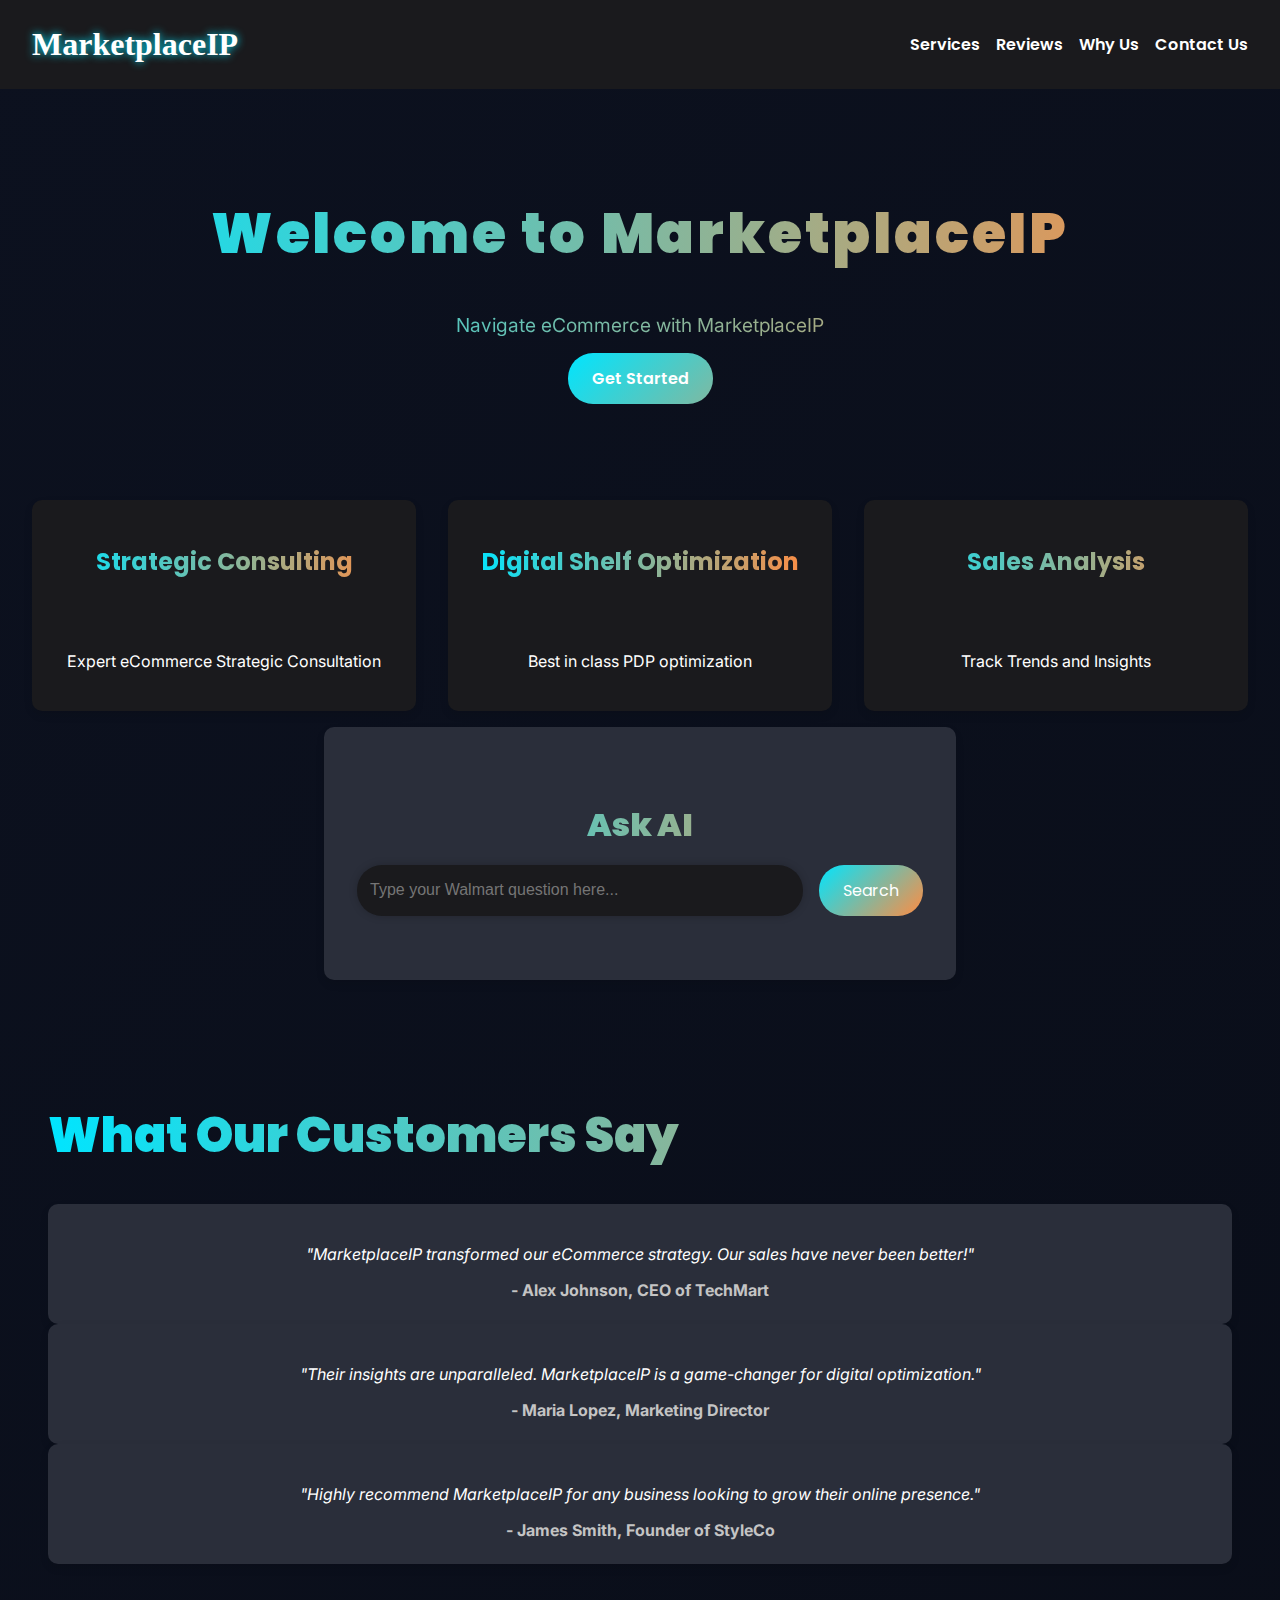
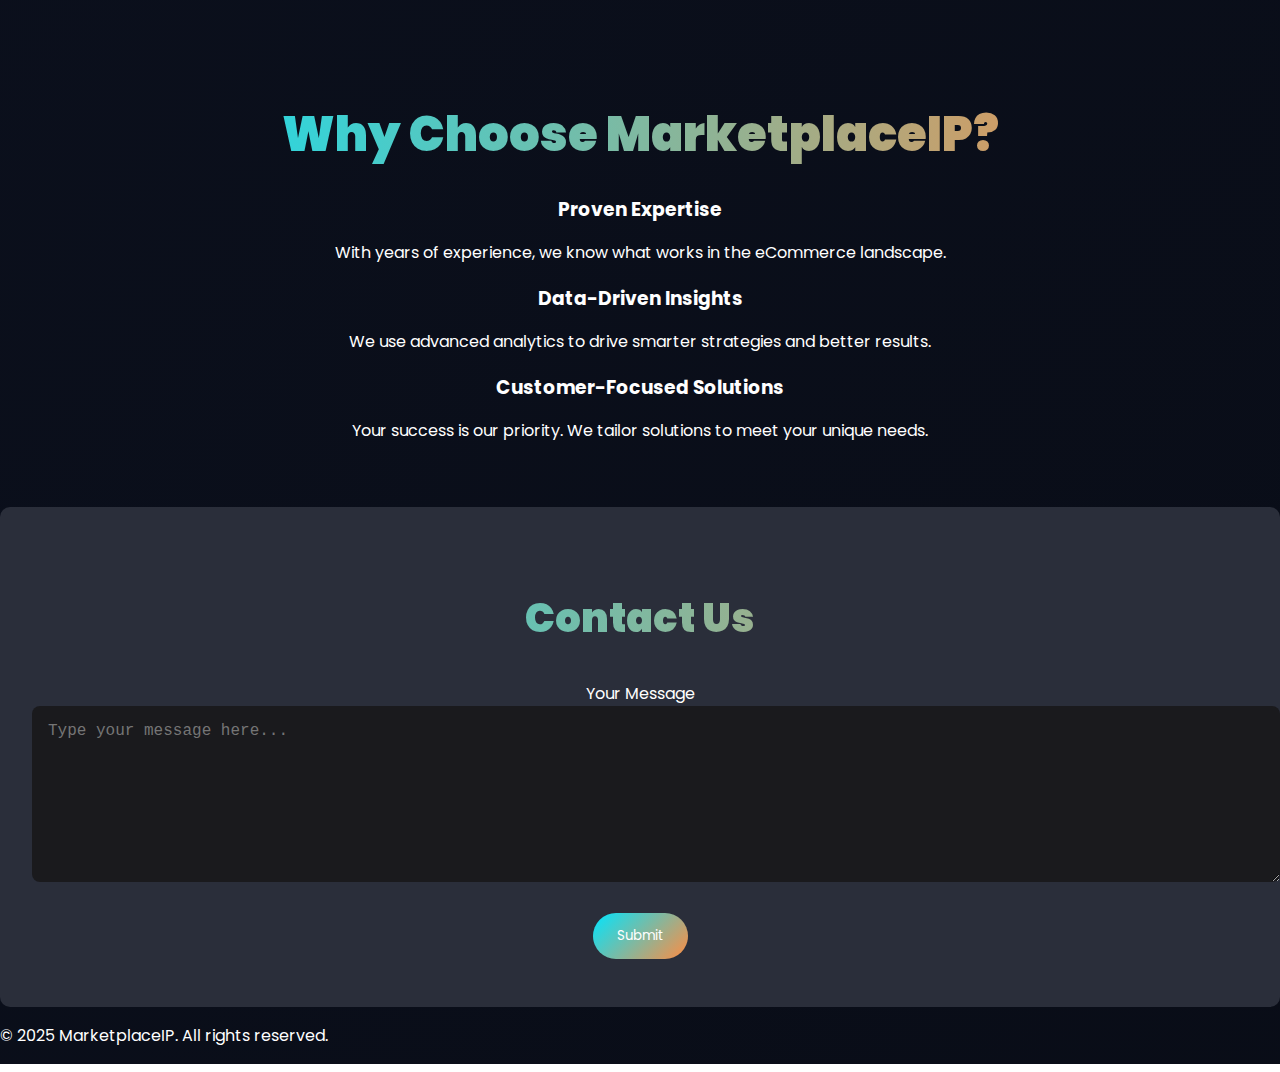
<file: index.html>
<!DOCTYPE html>
<html lang="en">
<head>
    <meta charset="UTF-8">
    <meta name="viewport" content="width=device-width, initial-scale=1.0">
    <title>MarketplaceIP</title>
    <link rel="stylesheet" href="style.css">
    <link rel="preconnect" href="https://fonts.googleapis.com">
    <link href="https://fonts.googleapis.com/css2?family=Inter:wght@400;600;700&display=swap" rel="stylesheet">
    <link href="https://fonts.googleapis.com/css2?family=Poppins:wght@300;400;700;900&display=swap" rel="stylesheet">
</head>
<body>
    <header>
        <div class="logo">MarketplaceIP</div>
        <nav>
            <ul class="menu">
                <li><a href="#features">Services</a></li>
                <li><a href="#customer-reviews">Reviews</a></li>
                <li><a href="#why-choose-us">Why Us</a></li>
                <li><a href="#contact-us">Contact Us</a></li>
            </ul>
        </nav>
    </header>

    <main>
        <section class="hero">
            <h1><span class="dynamic-title">Welcome to MarketplaceIP</span></h1>
            <p>Navigate eCommerce with MarketplaceIP</p>
            <button class="cta" onclick="window.location.href='#contact-us'">Get Started</button>
        </section>

        <section id="features" class="features">
            <div class="feature">
                <h2>Strategic Consulting</h2>
                <p>Expert eCommerce Strategic Consultation</p>
            </div>
            <div class="feature">
                <h2>Digital Shelf Optimization</h2>
                <p>Best in class PDP optimization</p>
            </div>
            <div class="feature">
                <h2>Sales Analysis</h2>
                <p>Track Trends and Insights</p>
            </div>
        </section>

        <!-- Search Bar Section -->
            <section class="search-section">
                <h2>Ask AI</h2>
                <div class="search-box">
                    <input type="text" id="chatgpt-query" class="search-input" placeholder="Type your Walmart question here...">
                    <button id="search-btn" class="search-button">Search</button>
                </div>
                <div id="search-results" class="response-box"></div>
            </section>
        
        <section id="customer-reviews" class="customer-reviews">
            <h2>What Our Customers Say</h2>
            <div class="review">
                <p>"MarketplaceIP transformed our eCommerce strategy. Our sales have never been better!"</p>
                <span>- Alex Johnson, CEO of TechMart</span>
            </div>
            <div class="review">
                <p>"Their insights are unparalleled. MarketplaceIP is a game-changer for digital optimization."</p>
                <span>- Maria Lopez, Marketing Director</span>
            </div>
            <div class="review">
                <p>"Highly recommend MarketplaceIP for any business looking to grow their online presence."</p>
                <span>- James Smith, Founder of StyleCo</span>
            </div>
        </section>

        <section id="why-choose-us" class="why-choose-us">
            <h2>Why Choose MarketplaceIP?</h2>
            <div class="reason">
                <h3>Proven Expertise</h3>
                <p>With years of experience, we know what works in the eCommerce landscape.</p>
            </div>
            <div class="reason">
                <h3>Data-Driven Insights</h3>
                <p>We use advanced analytics to drive smarter strategies and better results.</p>
            </div>
            <div class="reason">
                <h3>Customer-Focused Solutions</h3>
                <p>Your success is our priority. We tailor solutions to meet your unique needs.</p>
            </div>
        </section>

        <section id="contact-us" class="contact-us">
            <h2>Contact Us</h2>
            <form action="mailto:admin@marketplaceip.com" method="POST" enctype="text/plain">
                <label for="message">Your Message</label>
                <textarea id="message" name="message" rows="8" placeholder="Type your message here..." required></textarea>
                <button type="submit" class="cta">Submit</button>
            </form>
        </section>
    </main>

    <footer>
        <p>&copy; 2025 MarketplaceIP. All rights reserved.</p>
    </footer>
    
    <script src="script.js"></script>
</body>
</html>
</file>
<file: style.css>
/* Import Fonts */
@import url('https://fonts.googleapis.com/css2?family=Inter:wght@400;600;700&display=swap');
@import url('https://fonts.googleapis.com/css2?family=Poppins:wght@300;400;700;900&display=swap');

/* CSS Variables */
:root {
    --bg-dark: #000000;
    --bg-navy: #0C111F;
    --bg-grey-navy: #2A2E3A; /* Greyish-navy background color */
    --text-gradient-start: #00E5FF;
    --text-gradient-end: #FF8C42;
    --button-gradient-start: #00E5FF;
    --button-gradient-end: #FF8C42;
}

/* General Reset */
body {
    margin: 0;
    font-family: 'Poppins', sans-serif;
    color: #ffffff;
    background: linear-gradient(135deg, var(--bg-navy), var(--bg-dark));
    background-size: 400% 400%;
    animation: gradientShift 6s ease infinite;
    min-height: 100vh;
    overflow-x: hidden;
}

/* Header */
header {
    display: flex;
    justify-content: space-between;
    align-items: center;
    padding: 1rem 2rem;
    background: #1a1a1d;
}

header .logo {
    font-family: 'inherit', serif;
    font-size: 2rem;
    font-weight: 700;
    text-shadow: 0px 0px 8px var(--text-gradient-start);
    animation: glowCycle 3s infinite alternate;
}

header .menu {
    list-style: none;
    display: flex;
    gap: 1rem;
}

header .menu li a {
    text-decoration: none;
    color: #ffffff;
    font-weight: 600;
}

/* Hero Section */
.hero {
    text-align: center;
    padding: 4rem 2rem;
}

.hero h1 {
    font-size: 3.5rem;
    font-family: 'Poppins', sans-serif;
    font-weight: 900;
    letter-spacing: 0.05em;
    background: linear-gradient(90deg, var(--text-gradient-start), var(--text-gradient-end));
    -webkit-background-clip: text;
    -webkit-text-fill-color: transparent;
    animation: shineEffect 6s ease-in-out infinite;
}

.hero p {
    font-size: 1.2rem;
    margin: 1rem 0;
    font-family: 'Inter', sans-serif;
    background: linear-gradient(90deg, var(--text-gradient-start), var(--text-gradient-end));
    -webkit-background-clip: text;
    -webkit-text-fill-color: transparent;
}

.hero .cta {
    padding: 0.8rem 1.5rem;
    font-size: 1rem;
    font-family: 'Poppins', sans-serif;
    font-weight: 600;
    background: linear-gradient(135deg, var(--button-gradient-start), var(--button-gradient-end));
    color: #ffffff;
    border: none;
    border-radius: 25px;
    cursor: pointer;
    transition: transform 0.3s ease, box-shadow 0.3s ease;
    animation: gradient-cycle 3s linear infinite;
    background-size: 200% 200%;
}

.hero .cta:hover {
    transform: scale(1.1);
    box-shadow: 0 0 20px var(--button-gradient-end);
}

/* Features Section */
.features {
    display: grid;
    grid-template-columns: repeat(auto-fit, minmax(300px, 1fr)); /* Responsive grid layout */
    gap: 2rem;
    padding: 2rem;
}

.feature {
    background: #1a1a1d;
    padding: 1.5rem;
    border-radius: 10px;
    text-align: center;
    box-shadow: 0 4px 8px rgba(0, 0, 0, 0.1);
    transition: transform 0.3s ease, box-shadow 0.3s ease;
    display: flex;
    flex-direction: column;
    justify-content: space-between;
    height: 100%; /* Ensure all tiles match in height */
}

.feature:hover {
    transform: translateY(-10px);
    box-shadow: 0 8px 16px rgba(0, 0, 0, 0.2);
}

.feature h2 {
    font-size: 1.5rem;
    font-family: 'Poppins', sans-serif;
    font-weight: 700;
    margin-bottom: 0.5rem;
    background: linear-gradient(90deg, var(--text-gradient-start), var(--text-gradient-end));
    -webkit-background-clip: text;
    -webkit-text-fill-color: transparent;
}

.feature p {
    font-family: 'Inter', sans-serif;
}

/* Search Section */
.search-section {
    text-align: center;
    padding: 3rem 1rem;
    background: var(--bg-grey-navy);
    border-radius: 10px;
    margin: 2rem auto;
    max-width: 600px;
    box-shadow: 0 4px 8px rgba(0, 0, 0, 0.1);
}

.search-section h2 {
    font-size: 2rem;
    font-family: 'Poppins', sans-serif;
    font-weight: 900;
    background: linear-gradient(90deg, var(--text-gradient-start), var(--text-gradient-end));
    -webkit-background-clip: text;
    -webkit-text-fill-color: transparent;
    margin-bottom: 1rem;
}

.search-box {
    display: flex;
    justify-content: center;
    gap: 1rem;
    margin-bottom: 1rem;
}

.search-input {
    width: 70%;
    padding: 0.8rem;
    font-size: 1rem;
    border-radius: 25px;
    border: none;
    outline: none;
    background: #1a1a1d;
    color: #ffffff;
    box-shadow: 0 0 8px rgba(0, 0, 0, 0.2);
}

.search-input:focus {
    outline: none;
    border: 2px solid var(--text-gradient-start);
    box-shadow: 0 0 10px var(--text-gradient-start);
}

.search-button {
    padding: 0.8rem 1.5rem;
    font-size: 1rem;
    font-family: 'Poppins', sans-serif;
    background: linear-gradient(135deg, var(--button-gradient-start), var(--button-gradient-end));
    border: none;
    border-radius: 25px;
    color: white;
    cursor: pointer;
    transition: transform 0.2s ease-in-out;
}

.search-button:hover {
    transform: scale(1.1);
}

.response-box {
    padding: 1rem;
    background: #1a1a1d;
    color: #ffffff;
    border-radius: 10px;
    box-shadow: 0 4px 8px rgba(0, 0, 0, 0.2);
    text-align: left;
    line-height: 1.5;
    overflow-y: auto;
    max-height: 300px;
    display: none;
}

/* Customer Reviews Section */
.customer-reviews {
    padding: 3rem;
}

.customer-reviews h2 {
    font-size: 3rem;
    margin-bottom: 2rem;
    font-family: 'Poppins', sans-serif;
    font-weight: 900;
    background: linear-gradient(90deg, var(--text-gradient-start), var(--text-gradient-end));
    -webkit-background-clip: text;
    -webkit-text-fill-color: transparent;
}

.review-grid {
    display: grid;
    grid-template-columns: repeat(auto-fit, minmax(300px, 1fr)); /* Responsive grid for reviews */
    gap: 1.5rem;
}

.review {
    background: var(--bg-grey-navy);
    padding: 1.5rem;
    border-radius: 10px;
    text-align: center;
    box-shadow: 0 4px 8px rgba(0, 0, 0, 0.1);
    font-family: 'Inter', sans-serif;
    color: #ffffff;
    transition: transform 0.3s ease, box-shadow 0.3s ease;
}

.review:hover {
    transform: translateY(-5px);
    box-shadow: 0 6px 12px rgba(0, 0, 0, 0.2);
}

.review p {
    font-style: italic;
    margin-bottom: 1rem;
}

.review span {
    font-weight: bold;
    color: #c4c4c4;
}

/* Why Choose Us Section */
.why-choose-us {
    text-align: center;
    padding: 3rem;
}

.why-choose-us h2 {
    font-size: 3rem;
    margin-bottom: 1.5rem;
    font-family: 'Poppins', sans-serif;
    font-weight: 900;
    background: linear-gradient(90deg, var(--text-gradient-start), var(--text-gradient-end));
    -webkit-background-clip: text;
    -webkit-text-fill-color: transparent;
}

.reason h3 {
    margin-bottom: 0.5rem;
    font-family: 'Poppins', sans-serif;
    font-weight: 700;
}

/* Contact Us Section */
.contact-us {
    text-align: center;
    background: #2A2E3A;
    padding: 3rem 2rem;
    border-radius: 10px;
}

.contact-us h2 {
    font-size: 2.5rem;
    font-family: 'Poppins', sans-serif;
    font-weight: 900;
    background: linear-gradient(90deg, var(--text-gradient-start), var(--text-gradient-end));
    -webkit-background-clip: text;
    -webkit-text-fill-color: transparent;
    animation: glowCycle 3s infinite alternate;
}

.contact-us textarea {
    width: 100%;
    padding: 1rem;
    border-radius: 8px;
    background: #1a1a1d;
    color: #ffffff;
    font-size: 1rem;
    border: none;
    margin-bottom: 1.5rem;
}

.contact-us textarea:focus {
    outline: none;
    border: 2px solid var(--text-gradient-start);
    box-shadow: 0 0 10px var(--text-gradient-start);
}

.contact-us button {
    padding: 0.8rem 1.5rem;
    font-family: 'Poppins', sans-serif;
    background: linear-gradient(135deg, var(--button-gradient-start), var(--button-gradient-end));
    border-radius: 25px;
    border: none;
    color: white;
    cursor: pointer;
    transition: transform 0.2s;
}

.contact-us button:hover {
    transform: scale(1.1);
}

/* Animations */
@keyframes gradientShift {
    0% { background-position: 0% 50%; }
    50% { background-position: 100% 50%; }
    100% { background-position: 0% 50%; }
}

@keyframes glowCycle {
    0% { text-shadow: 0px 0px 8px var(--text-gradient-start); }
    50% { text-shadow: 0px 0px 15px var(--text-gradient-end); }
    100% { text-shadow: 0px 0px 8px var(--text-gradient-start); }
}

@keyframes shineEffect {
    0% { background-position: 0% center; }
    50% { background-position: 100% center; }
    100% { background-position: 0% center; }
}

@keyframes gradient-cycle {
    0% { background-position: 0% 50%; }
    50% { background-position: 100% 50%; }
    100% { background-position: 0% 50%; }
}

/* Responsive Design */
@media screen and (max-width: 768px) {
    header {
        flex-direction: column; /* Stack logo and navigation vertically */
        text-align: center;
    }

    header .menu {
        flex-direction: column; /* Stack navigation links */
        gap: 0.5rem; /* Reduce spacing between links */
    }

    .features, .review-grid {
        grid-template-columns: 1fr; /* Single column layout on smaller screens */
        padding: 1rem;
        gap: 3rem; /* Increased spacing between feature tiles */
    }

    .feature, .review {
        margin-bottom: 1rem;
    }

    .hero h1 {
        font-size: 2.2rem; /* Resize font dynamically for smaller screens */
        line-height: 1.2; /* Maintain good readability */
        white-space: nowrap; /* Prevent text wrapping */
        overflow: hidden; /* Ensure text doesn't break or overflow */
    }

    .hero p {
        font-size: 1rem;
        padding: 0 1rem; /* Keep consistent padding */
    }

    .hero .cta {
        font-size: 0.9rem;
    }

    .customer-reviews h2, .why-choose-us h2 {
        font-size: 2rem;
    }

    .contact-us h2 {
        font-size: 1.8rem;
    }
}
</file>
